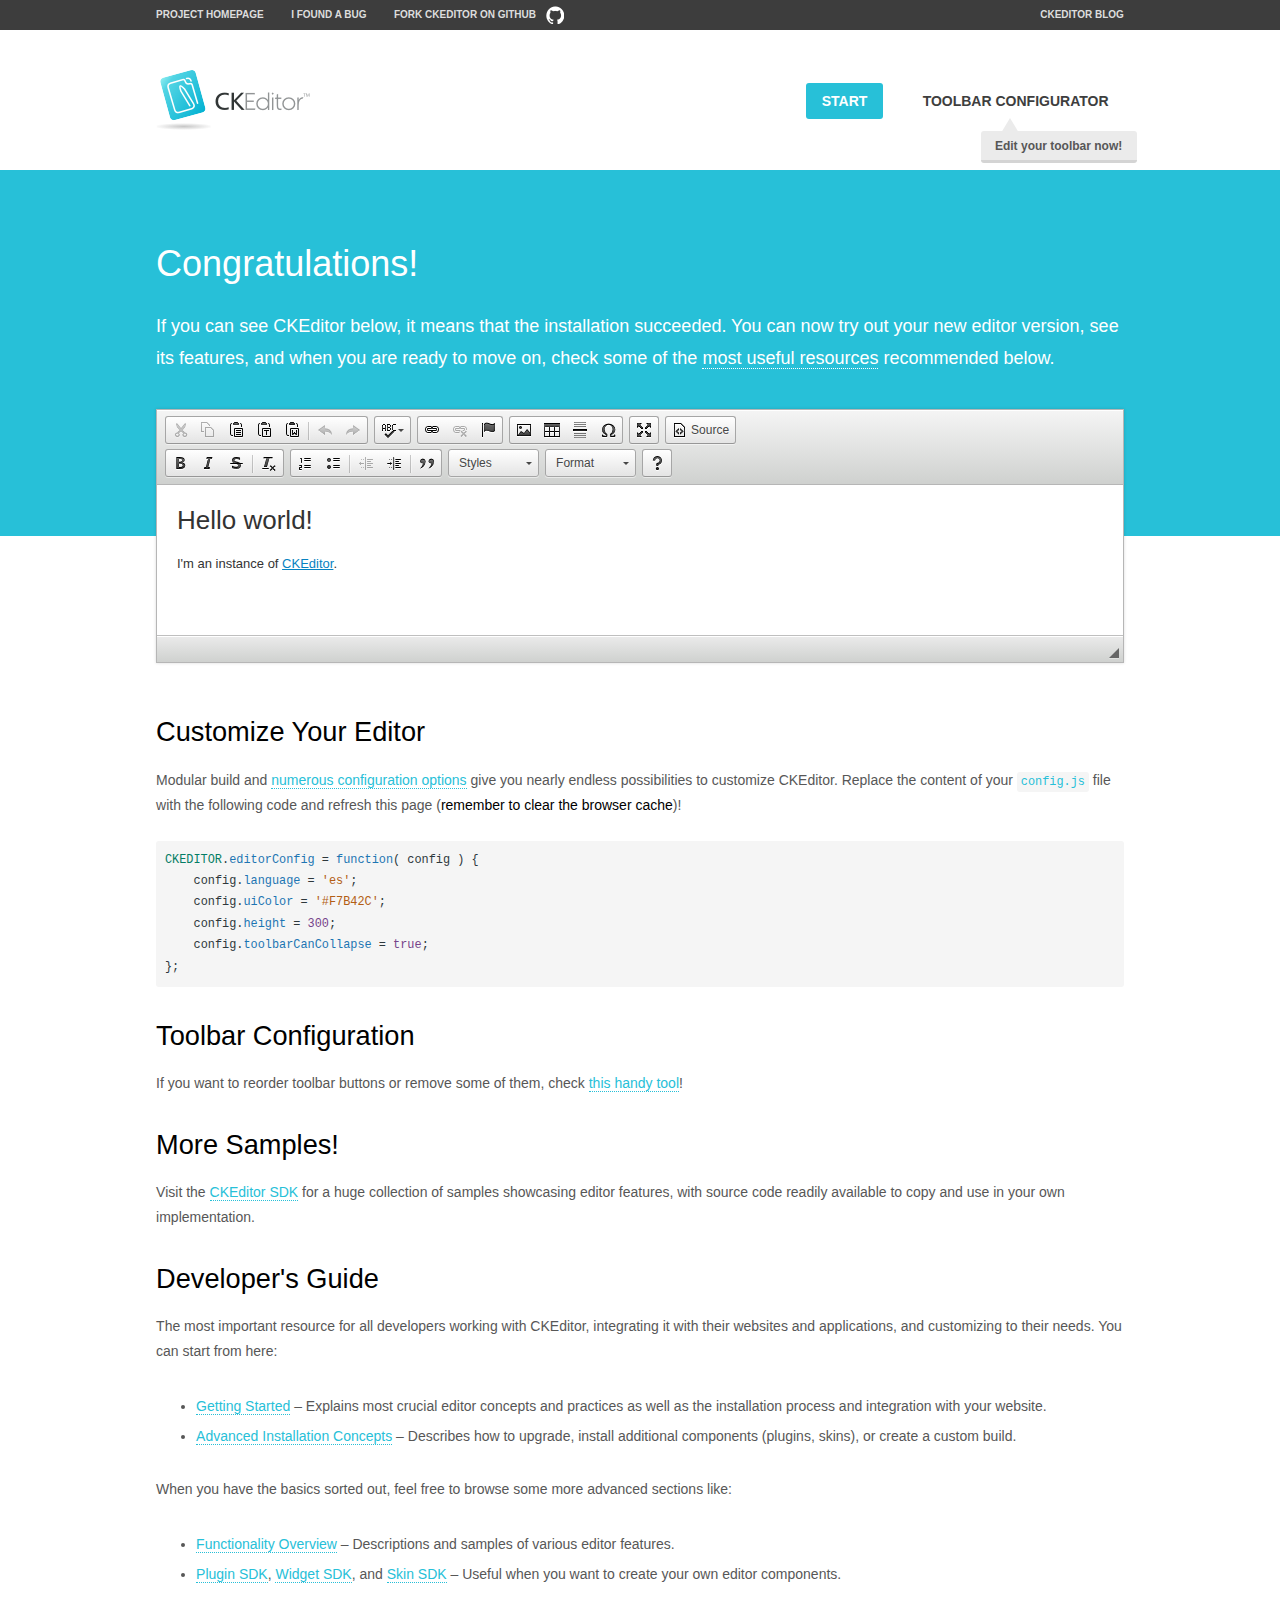
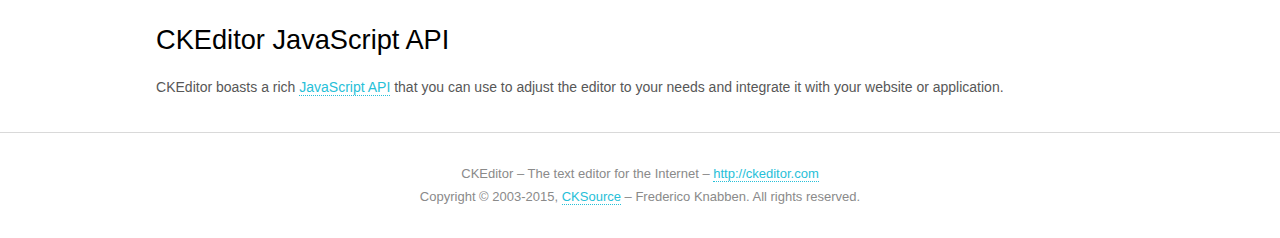
<file: js/ckeditor/samples/index.html>
<!DOCTYPE html>
<!--
Copyright (c) 2003-2015, CKSource - Frederico Knabben. All rights reserved.
For licensing, see LICENSE.md or http://ckeditor.com/license
-->
<html>
<head>
	<meta charset="utf-8">
	<title>CKEditor Sample</title>
	<script src="../ckeditor.js"></script>
	<script src="js/sample.js"></script>
	<link rel="stylesheet" href="css/samples.css">
	<link rel="stylesheet" href="toolbarconfigurator/lib/codemirror/neo.css">
</head>
<body id="main">

<nav class="navigation-a">
	<div class="grid-container">
		<ul class="navigation-a-left grid-width-70">
			<li><a href="http://ckeditor.com">Project Homepage</a></li>
			<li><a href="http://dev.ckeditor.com/">I found a bug</a></li>
			<li><a href="http://github.com/ckeditor/ckeditor-dev" class="icon-pos-right icon-navigation-a-github">Fork CKEditor on GitHub</a></li>
		</ul>
		<ul class="navigation-a-right grid-width-30">
			<li><a href="http://ckeditor.com/blog-list">CKEditor Blog</a></li>
		</ul>
	</div>
</nav>

<header class="header-a">
	<div class="grid-container">
		<h1 class="header-a-logo grid-width-30">
			<a href="index.html"><img src="img/logo.png" alt="CKEditor Sample"></a>
		</h1>

		<nav class="navigation-b grid-width-70">
			<ul>
				<li><a href="index.html" class="button-a button-a-background">Start</a></li>
				<li><a href="toolbarconfigurator/index.html" class="button-a">Toolbar configurator <span class="balloon-a balloon-a-nw">Edit your toolbar now!</span></a></li>
			</ul>
		</nav>
	</div>
</header>

<main>
	<div class="adjoined-top">
		<div class="grid-container">
			<div class="content grid-width-100">
				<h1>Congratulations!</h1>
				<p>
					If you can see CKEditor below, it means that the installation succeeded.
					You can now try out your new editor version, see its features, and when you are ready to move on, check some of the <a href="#sample-customize">most useful resources</a> recommended below.
				</p>
			</div>
		</div>
	</div>
	<div class="adjoined-bottom">
		<div class="grid-container">
			<div class="grid-width-100">
				<div id="editor">
					<h1>Hello world!</h1>
					<p>I'm an instance of <a href="http://ckeditor.com">CKEditor</a>.</p>
				</div>
			</div>
		</div>
	</div>

	<div class="grid-container">
		<div class="content grid-width-100">
			<section id="sample-customize">
				<h2>Customize Your Editor</h2>
				<p>Modular build and <a href="http://docs.ckeditor.com/#!/guide/dev_configuration">numerous configuration options</a> give you nearly endless possibilities to customize CKEditor. Replace the content of your <code><a href="../config.js">config.js</a></code> file with the following code and refresh this page (<strong>remember to clear the browser cache</strong>)!</p>
		<pre class="cm-s-neo CodeMirror"><code><span style="padding-right: 0.1px;"><span class="cm-variable">CKEDITOR</span>.<span class="cm-property">editorConfig</span> <span class="cm-operator">=</span> <span class="cm-keyword">function</span>( <span class="cm-def">config</span> ) {</span>
<span style="padding-right: 0.1px;"><span class="cm-tab">	</span><span class="cm-variable-2">config</span>.<span class="cm-property">language</span> <span class="cm-operator">=</span> <span class="cm-string">'es'</span>;</span>
<span style="padding-right: 0.1px;"><span class="cm-tab">	</span><span class="cm-variable-2">config</span>.<span class="cm-property">uiColor</span> <span class="cm-operator">=</span> <span class="cm-string">'#F7B42C'</span>;</span>
<span style="padding-right: 0.1px;"><span class="cm-tab">	</span><span class="cm-variable-2">config</span>.<span class="cm-property">height</span> <span class="cm-operator">=</span> <span class="cm-number">300</span>;</span>
<span style="padding-right: 0.1px;"><span class="cm-tab">	</span><span class="cm-variable-2">config</span>.<span class="cm-property">toolbarCanCollapse</span> <span class="cm-operator">=</span> <span class="cm-atom">true</span>;</span>
<span style="padding-right: 0.1px;">};</span></code></pre>
			</section>

			<section>
				<h2>Toolbar Configuration</h2>
				<p>If you want to reorder toolbar buttons or remove some of them, check <a href="toolbarconfigurator/index.html">this handy tool</a>!</p>
			</section>

			<section>
				<h2>More Samples!</h2>
				<p>Visit the <a href="http://sdk.ckeditor.com">CKEditor SDK</a> for a huge collection of samples showcasing editor features, with source code readily available to copy and use in your own implementation.</p>
			</section>

			<section>
				<h2>Developer's Guide</h2>
				<p>The most important resource for all developers working with CKEditor, integrating it with their websites and applications, and customizing to their needs. You can start from here:</p>
				<ul>
					<li><a href="http://docs.ckeditor.com/#!/guide/dev_installation">Getting Started</a> &ndash; Explains most crucial editor concepts and practices as well as the installation process and integration with your website.</li>
					<li><a href="http://docs.ckeditor.com/#!/guide/dev_advanced_installation">Advanced Installation Concepts</a> &ndash; Describes how to upgrade, install additional components (plugins, skins), or create a custom build.</li>
				</ul>
					<p>When you have the basics sorted out, feel free to browse some more advanced sections like:</p>
				<ul>
					<li><a href="http://docs.ckeditor.com/#!/guide/dev_features">Functionality Overview</a> &ndash; Descriptions and samples of various editor features.</li>
					<li><a href="http://docs.ckeditor.com/#!/guide/plugin_sdk_intro">Plugin SDK</a>, <a href="http://docs.ckeditor.com/#!/guide/widget_sdk_intro">Widget SDK</a>, and <a href="http://docs.ckeditor.com/#!/guide/skin_sdk_intro">Skin SDK</a> &ndash; Useful when you want to create your own editor components.</li>
				</ul>
			</section>

			<section>
				<h2>CKEditor JavaScript API</h2>
				<p>CKEditor boasts a rich <a href="http://docs.ckeditor.com/#!/api">JavaScript API</a> that you can use to adjust the editor to your needs and integrate it with your website or application.</p>
			</section>
		</div>
	</div>
</main>

<footer class="footer-a grid-container">
	<div class="grid-container">
		<p class="grid-width-100">
			CKEditor &ndash; The text editor for the Internet &ndash; <a class="samples" href="http://ckeditor.com/">http://ckeditor.com</a>
		</p>
		<p class="grid-width-100" id="copy">
			Copyright &copy; 2003-2015, <a class="samples" href="http://cksource.com/">CKSource</a> &ndash; Frederico Knabben. All rights reserved.
		</p>
	</div>
</footer>
<script>
	initSample();
</script>

</body>
</html>
</file>
<file: js/ckeditor/samples/css/samples.css>
/**
 * @license Copyright (c) 2003-2015, CKSource - Frederico Knabben. All rights reserved.
 * For licensing, see LICENSE.md or http://ckeditor.com/license
 */
@media (max-width: 900px) {
  .global-is-mobile-hidden {
    display: none !important;
  }
}
article,
aside,
details,
figcaption,
figure,
footer,
header,
hgroup,
main,
menu,
nav,
section {
  display: block;
}
body,
html {
  margin: 0;
  padding: 0;
  font: 16px / 1.8 Arial, 'Helvetica Neue', Helvetica, sans-serif;
  font-weight: 300;
  color: #575757;
}
.grid-width-10 {
  width: 10%;
}
.grid-width-20 {
  width: 20%;
}
.grid-width-30 {
  width: 30%;
}
.grid-width-40 {
  width: 40%;
}
.grid-width-50 {
  width: 50%;
}
.grid-width-60 {
  width: 60%;
}
.grid-width-70 {
  width: 70%;
}
.grid-width-80 {
  width: 80%;
}
.grid-width-90 {
  width: 90%;
}
.grid-width-100 {
  width: 100%;
}
@media (max-width: 900px) {
  .grid-width-10,
  .grid-width-20,
  .grid-width-30,
  .grid-width-40,
  .grid-width-50,
  .grid-width-60,
  .grid-width-70,
  .grid-width-80,
  .grid-width-90,
  .grid-width-100 {
    width: 100%;
  }
}
*[class*="grid-width"] {
  -webkit-box-sizing: border-box;
  -moz-box-sizing: border-box;
  box-sizing: border-box;
  padding-left: 4%;
  padding-right: 4%;
  float: left;
}
*[class*="grid-width"]:after,
.grid-container:after,
*[class*="grid-width"]:before,
.grid-container:before {
  content: '';
  display: block;
  overflow: hidden;
  visibility: hidden;
  font-size: 0;
  line-height: 0;
  width: 0;
  height: 0;
}
*[class*="grid-width"]:after,
.grid-container:after {
  clear: both;
}
.grid-container {
  -webkit-box-sizing: border-box;
  -moz-box-sizing: border-box;
  box-sizing: border-box;
  margin-left: auto;
  margin-right: auto;
}
.grid-container-nested *[class*="grid-width"]:first-child {
  padding-left: 0;
}
.grid-container-nested *[class*="grid-width"]:last-child {
  padding-right: 0;
}
@media (max-width: 900px) {
  .grid-container-nested *[class*="grid-width"]:first-child {
    padding-left: 4%;
  }
  .grid-container-nested *[class*="grid-width"]:last-child {
    padding-right: 4%;
  }
}
.header-a {
  min-height: 140px;
  overflow: hidden;
}
.header-a .header-a-logo {
  margin: 40px 0 0;
}
@media (max-width: 900px) {
  .header-a .header-a-logo {
    text-align: center;
  }
}
.header-a .header-a-logo img {
  border: transparent;
}
.navigation-a {
  height: 30px;
  background: #3d3d3d;
  position: absolute;
  left: 0;
  right: 0;
  top: 0;
  padding: 0;
  overflow: hidden;
}
@media (max-width: 900px) {
  .navigation-a {
    text-align: center;
  }
}
.navigation-a ul {
  list-style: none;
  margin: 0;
  overflow: hidden;
}
.navigation-a ul li,
.navigation-a ul li a {
  display: inline-block;
}
@media (max-width: 900px) {
  .navigation-a ul {
    width: auto;
    text-overflow: ellipsis;
    white-space: nowrap;
    display: inline-block;
    float: none;
  }
  .navigation-a ul:before,
  .navigation-a ul:after {
    display: none;
  }
}
.navigation-a ul.navigation-a-left {
  text-align: left;
}
@media (max-width: 900px) {
  .navigation-a ul.navigation-a-left {
    padding-right: 0;
  }
}
.navigation-a ul.navigation-a-right {
  text-align: right;
}
@media (max-width: 900px) {
  .navigation-a ul.navigation-a-right {
    padding-left: 23px;
  }
}
.navigation-a ul li + li {
  margin-left: 23px;
}
.navigation-a ul li a {
  font-size: 10px;
  font-size: 0.625rem;
  line-height: 18px;
  line-height: 1.13rem;
  line-height: 30px;
  float: left;
  color: #dddddd;
  font-weight: bold;
  text-decoration: none;
  text-transform: uppercase;
}
.navigation-a ul li a:hover {
  cursor: pointer;
  color: #ffffff;
}
.icon-navigation-a-github:before,
.icon-navigation-a-github:after {
  background-image: url("[data-uri]");
}
.navigation-b {
  text-align: right;
  margin: 52px 0 0;
  overflow: visible;
}
@media (max-width: 900px) {
  .navigation-b {
    text-align: center;
    margin-top: 20px;
    padding: 0;
  }
}
.navigation-b ul {
  padding: 0;
  list-style: none;
  margin: 0;
  overflow: visible;
}
.navigation-b ul li,
.navigation-b ul li a {
  display: inline-block;
}
@media (max-width: 900px) {
  .navigation-b ul {
    display: table;
    width: 100%;
    padding-bottom: 1.5em;
  }
}
@media (max-width: 900px) {
  .navigation-b ul li {
    display: table-row;
  }
}
.navigation-b ul li + li {
  margin-left: 20px;
}
@media (max-width: 900px) {
  .navigation-b ul li + li {
    margin-left: 0;
  }
}
.navigation-b ul li a {
  -webkit-box-sizing: border-box;
  -moz-box-sizing: border-box;
  box-sizing: border-box;
  text-transform: uppercase;
  text-decoration: none;
  outline: none;
}
@media (max-width: 900px) {
  .navigation-b ul li a {
    width: 100%;
    -webkit-border-radius: 0;
    -webkit-background-clip: padding-box;
    -moz-border-radius: 0;
    -moz-background-clip: padding;
    border-radius: 0;
    background-clip: padding-box;
  }
}
.footer-a {
  font-size: 13px;
  font-size: 0.8125rem;
  line-height: 23.4px;
  line-height: 1.46rem;
  padding-top: 2.25em;
  padding-bottom: 2.25em;
  overflow: hidden;
  color: #8a8a8a;
}
.footer-a a {
  color: #27c0d8;
  text-decoration: none;
  border-bottom: 1px dotted #27c0d8;
}
.footer-a a:hover {
  color: #23adc2;
}
.footer-a p {
  margin: 0;
  display: inline-block;
  text-align: center;
}
.content {
  font-size: 14px;
  font-size: 0.875rem;
  line-height: 25.2px;
  line-height: 1.57rem;
  overflow: hidden;
  padding-top: 1.5em;
  padding-bottom: 1.5em;
}
.content p {
  margin: 0.75em 0;
}
.content ul,
.content ol,
.content pre,
.content blockquote,
.content textarea:not([class^="cke"]),
.content .cke {
  margin: 1.875em 0;
}
.content code,
.content kbd {
  -webkit-border-radius: 3px;
  -webkit-background-clip: padding-box;
  -moz-border-radius: 3px;
  -moz-background-clip: padding;
  border-radius: 3px;
  background-clip: padding-box;
  padding: 3px 4px;
}
.content pre,
.content code,
.content kbd,
.content blockquote {
  background: #f5f5f5;
}
.content blockquote,
.content pre {
  background: none;
  border-left: 4px solid #27c0d8;
  padding: 1.5em 2.25em;
}
.content p a,
.content ul a,
.content ol a,
.content blockquote a,
.content h1 a,
.content h2 a,
.content h3 a,
.content h4 a,
.content h5 a {
  color: #27c0d8;
  text-decoration: none;
  border-bottom: 1px dotted #27c0d8;
}
.content p a:hover,
.content ul a:hover,
.content ol a:hover,
.content blockquote a:hover,
.content h1 a:hover,
.content h2 a:hover,
.content h3 a:hover,
.content h4 a:hover,
.content h5 a:hover {
  color: #23adc2;
}
.content h1,
.content h2,
.content h3,
.content h4,
.content h5 {
  color: #000;
  font-weight: 100;
}
.content h1 code,
.content h2 code,
.content h3 code,
.content h4 code,
.content h5 code,
.content h1 kbd,
.content h2 kbd,
.content h3 kbd,
.content h4 kbd,
.content h5 kbd {
  font-size: inherit;
}
.content h1 a.content-heading-anchor,
.content h2 a.content-heading-anchor,
.content h3 a.content-heading-anchor,
.content h4 a.content-heading-anchor,
.content h5 a.content-heading-anchor {
  font-weight: 100;
  vertical-align: middle;
  opacity: 0;
  border: 0;
}
.content h1:hover a.content-heading-anchor,
.content h2:hover a.content-heading-anchor,
.content h3:hover a.content-heading-anchor,
.content h4:hover a.content-heading-anchor,
.content h5:hover a.content-heading-anchor {
  opacity: 1;
}
.content h1:target a,
.content h2:target a,
.content h3:target a,
.content h4:target a,
.content h5:target a {
  -webkit-animation: targetLinkOpacity 0.5s linear alternate;
  -moz-animation: targetLinkOpacity 0.5s linear alternate;
  -o-animation: targetLinkOpacity 0.5s linear alternate;
  animation: targetLinkOpacity 0.5s linear alternate;
  opacity: 1;
}
.content input,
.content select,
.content textarea:not([class^="cke"]) {
  -webkit-border-radius: 3px;
  -webkit-background-clip: padding-box;
  -moz-border-radius: 3px;
  -moz-background-clip: padding;
  border-radius: 3px;
  background-clip: padding-box;
  -webkit-box-shadow: inset 0 1px 1px rgba(0, 0, 0, 0.08);
  -moz-box-shadow: inset 0 1px 1px rgba(0, 0, 0, 0.08);
  box-shadow: inset 0 1px 1px rgba(0, 0, 0, 0.08);
  font: inherit;
  color: inherit;
  border: 1px solid #d9d9d9;
  padding: .2em .5em;
}
.content input:focus,
.content select:focus,
.content textarea:not([class^="cke"]):focus {
  border-color: #66afe9;
  outline: 0;
  -webkit-box-shadow: inset 0 1px 1px rgba(0, 0, 0, 0.08), 0 0 8px #93c6ef;
  -moz-box-shadow: inset 0 1px 1px rgba(0, 0, 0, 0.08), 0 0 8px #93c6ef;
  box-shadow: inset 0 1px 1px rgba(0, 0, 0, 0.08), 0 0 8px #93c6ef;
}
.content abbr {
  border-bottom: 1px dotted #666;
  cursor: pointer;
}
.content blockquote {
  font-style: italic;
  font-family: Georgia, Times, "Times New Roman", serif;
  font-size: 16px;
  font-size: 1rem;
  line-height: 28.8px;
  line-height: 1.8rem;
}
.content em {
  font-style: italic;
}
.content h1 {
  font-size: 36px;
  font-size: 2.25rem;
  line-height: 64.8px;
  line-height: 4.05rem;
  margin: 1.125em 0 0;
}
.content h2 {
  font-size: 27.2px;
  font-size: 1.7rem;
  line-height: 48.96px;
  line-height: 3.06rem;
  margin: 0.9em 0 0;
}
.content h3 {
  font-size: 24px;
  font-size: 1.5rem;
  line-height: 43.2px;
  line-height: 2.7rem;
  font-weight: 500;
  margin: 0.75em 0 0;
}
.content h4 {
  font-size: 19.2px;
  font-size: 1.2rem;
  line-height: 34.56px;
  line-height: 2.16rem;
  font-weight: 500;
  margin: 0.75em 0 0;
}
.content h5 {
  font-size: 17.6px;
  font-size: 1.1rem;
  line-height: 31.68px;
  line-height: 1.98rem;
  font-weight: 500;
  margin: 0.75em 0 0;
}
.content hr {
  border: 0;
  border-top: 4px solid #d9d9d9;
  margin: 1.5em 0;
}
.content input[type="text"] {
  height: 1.8em;
  line-height: 1.8em;
}
.content input[type="button"] {
  -webkit-appearance: button;
  -moz-appearance: button;
  appearance: button;
}
.content kbd {
  font-size: 12px;
  font-size: 0.75rem;
  line-height: 21.6px;
  line-height: 1.35rem;
  font-family: Arial, 'Helvetica Neue', Helvetica, sans-serif;
  padding: 2px 6px;
  -webkit-box-shadow: 0 0 4px #ffffff inset, 0 2px 0 #d9d9d9;
  -moz-box-shadow: 0 0 4px #ffffff inset, 0 2px 0 #d9d9d9;
  box-shadow: 0 0 4px #ffffff inset, 0 2px 0 #d9d9d9;
}
.content p img {
  vertical-align: middle;
}
.content p pre {
  padding: 1.5em;
}
.content pre {
  padding: 0;
  border: 0;
  tab-size: 4;
  -o-tab-size: 4;
  -moz-tab-size: 4;
}
.content pre,
.content code {
  font-size: 11.89px;
  font-size: 0.743rem;
  line-height: 21.4px;
  line-height: 1.34rem;
  font-family: Consolas, Menlo, Monaco, Lucida Console, Liberation Mono, DejaVu Sans Mono, Bitstream Vera Sans Mono, Courier New, monospace, serif;
}
.content pre a,
.content code a {
  border: 0;
}
.content pre code {
  padding: 0.75em;
  display: block;
}
.content strong {
  color: #000;
}
.content ul ul,
.content ol ul,
.content ul ol,
.content ol ol {
  margin: 0.75em 0;
}
.content ul li,
.content ol li {
  font-size: 14px;
  font-size: 0.875rem;
  line-height: 30.24px;
  line-height: 1.89rem;
}
.content textarea:not([class^="cke"]) {
  width: 100%;
}
.content div.todo {
  border: 2px dotted #444;
  padding: 10px;
  margin: 60px 0 10px 0;
  /* Remove me some day */
}
.content div.todo:before {
  content: "TODO";
  font-weight: bold;
}
body a.button-a,
body button.button-a,
body input.button-a {
  -webkit-border-radius: 3px;
  -webkit-background-clip: padding-box;
  -moz-border-radius: 3px;
  -moz-background-clip: padding;
  border-radius: 3px;
  background-clip: padding-box;
  font-size: 14px;
  font-size: 0.875rem;
  line-height: 25.2px;
  line-height: 1.57rem;
  height: 36px;
  line-height: 36px;
  padding: 0 1.1em;
  font-weight: 700;
  color: #3e3e3e;
  white-space: nowrap;
  text-decoration: none;
  display: inline-block;
  cursor: pointer;
  border: 0;
  vertical-align: middle;
  margin: 1px 0;
  background: transparent;
}
body a.button-a.icon-pos-left,
body button.button-a.icon-pos-left,
body input.button-a.icon-pos-left {
  padding-left: .8em;
}
body a.button-a.icon-pos-right,
body button.button-a.icon-pos-right,
body input.button-a.icon-pos-right {
  padding-right: .8em;
}
body a.button-a.button-a-no-text,
body button.button-a.button-a-no-text,
body input.button-a.button-a-no-text {
  -webkit-border-radius: 100px;
  -webkit-background-clip: padding-box;
  -moz-border-radius: 100px;
  -moz-background-clip: padding;
  border-radius: 100px;
  background-clip: padding-box;
  width: 36px;
  padding: 0;
  text-indent: -999px;
  overflow: hidden;
  position: relative;
  text-align: center;
}
body a.button-a.button-a-no-text:before,
body button.button-a.button-a-no-text:before,
body input.button-a.button-a-no-text:before {
  position: absolute;
  left: 50%;
  top: 50%;
  margin: -9px 0 0 -9px;
}
@media (max-width: 900px) {
  body a.button-a.button-a-mobile-collapsed,
  body button.button-a.button-a-mobile-collapsed,
  body input.button-a.button-a-mobile-collapsed {
    -webkit-border-radius: 100px;
    -webkit-background-clip: padding-box;
    -moz-border-radius: 100px;
    -moz-background-clip: padding;
    border-radius: 100px;
    background-clip: padding-box;
    width: 36px;
    padding: 0;
    text-indent: -999px;
    overflow: hidden;
    position: relative;
    text-align: center;
  }
  body a.button-a.button-a-mobile-collapsed:before,
  body button.button-a.button-a-mobile-collapsed:before,
  body input.button-a.button-a-mobile-collapsed:before {
    position: absolute;
    left: 50%;
    top: 50%;
    margin: -9px 0 0 -9px;
  }
  body a.button-a.button-a-mobile-collapsed:before,
  body button.button-a.button-a-mobile-collapsed:before,
  body input.button-a.button-a-mobile-collapsed:before {
    position: absolute;
    left: 50%;
    top: 50%;
    margin: -9px 0 0 -9px;
  }
}
body a.button-a:active,
body button.button-a:active,
body input.button-a:active,
body a.button-a:hover,
body button.button-a:hover,
body input.button-a:hover {
  color: #fff;
  background: #23adc2;
}
body a.button-a:focus,
body button.button-a:focus,
body input.button-a:focus {
  border-color: #66afe9;
  outline: 0;
  -webkit-box-shadow: inset 0 1px 1px rgba(0, 0, 0, 0.075), 0 0 8px #93c6ef;
  -moz-box-shadow: inset 0 1px 1px rgba(0, 0, 0, 0.075), 0 0 8px #93c6ef;
  box-shadow: inset 0 1px 1px rgba(0, 0, 0, 0.075), 0 0 8px #93c6ef;
}
body a.button-a-soft,
body button.button-a-soft,
body input.button-a-soft {
  background: #e7e7e7;
}
body a.button-a-soft:active,
body button.button-a-soft:active,
body input.button-a-soft:active,
body a.button-a-soft:hover,
body button.button-a-soft:hover,
body input.button-a-soft:hover {
  color: #3e3e3e;
  background: #cecece;
}
body a.button-a-background,
body button.button-a-background,
body input.button-a-background,
body a.navigation-b ul li a:hover,
body button.navigation-b ul li a:hover,
body input.navigation-b ul li a:hover {
  color: #fff;
  background: #27c0d8;
}
body a.button-a-background:active,
body button.button-a-background:active,
body input.button-a-background:active,
body a.button-a-background:hover,
body button.button-a-background:hover,
body input.button-a-background:hover,
body a.navigation-b ul li a:hover:active,
body button.navigation-b ul li a:hover:active,
body input.navigation-b ul li a:hover:active,
body a.navigation-b ul li a:hover:hover,
body button.navigation-b ul li a:hover:hover,
body input.navigation-b ul li a:hover:hover {
  color: #fff;
  background: #23adc2;
}
.balloon-a {
  font-size: 12px;
  font-size: 0.75rem;
  line-height: 21.6px;
  line-height: 1.35rem;
  -webkit-border-radius: 3px;
  -webkit-background-clip: padding-box;
  -moz-border-radius: 3px;
  -moz-background-clip: padding;
  border-radius: 3px;
  background-clip: padding-box;
  border-bottom: 3px solid #d4d4d4;
  background: #ebebeb;
  display: inline-block;
  white-space: nowrap;
  padding: .4em 1.2em .2em;
  font-weight: 700;
  position: relative;
  z-index: 1000;
  text-transform: none;
  color: #575757;
}
.balloon-a:hover {
  color: #575757;
}
.balloon-a:before {
  content: '';
  width: 0;
  height: 0;
  border-style: solid;
  position: absolute;
}
.balloon-a-ne:before,
.balloon-a-nw:before {
  top: -13px;
  border-width: 0 9px 15.6px 9px;
  border-color: transparent transparent #ebebeb transparent;
}
.balloon-a-se:before,
.balloon-a-sw:before {
  bottom: -13px;
  border-width: 15.6px 9px 0 9px;
  border-color: #ebebeb transparent transparent transparent;
}
.balloon-a-nw:before,
.balloon-a-sw:before {
  left: 20px;
}
.balloon-a-ne:before,
.balloon-a-se:before {
  right: 20px;
}
.icon-pos-left:before,
.icon-pos-right:after {
  content: '';
  display: inline-block;
  width: 18px;
  height: 18px;
  vertical-align: middle;
  background-repeat: no-repeat;
}
.icon-pos-left:before {
  margin-right: 10px;
}
.icon-pos-right:after {
  margin-left: 10px;
}
.icon-download:before,
.icon-download:after {
  background-image: url("[data-uri]");
}
.icon-question-mark:before,
.icon-question-mark:after {
  background-image: url("[data-uri]");
}
.icon-close:before,
.icon-close:after {
  background-image: url("[data-uri]");
}
.ie8 .switch > * {
  vertical-align: middle;
}
.ie8 .switch input[type="radio"] {
  margin: 0 0.25em;
  display: inline-block;
}
.ie8 .switch label {
  margin-left: 0 !important;
  margin-right: 0 !important;
}
.ie8 .switch label[data-for="1"] {
  float: left;
}
.ie8 .switch label[data-for="2"] {
  float: right;
}
.ie8 .switch .switch-inner {
  display: none;
}
.switch {
  font-size: 14px;
  font-size: 0.875rem;
  line-height: 25.2px;
  line-height: 1.57rem;
  font-weight: bold;
  background-color: #27c0d8;
  overflow: hidden;
  display: inline-block;
  padding: 0.75em 0.25em;
  color: #fff;
  -webkit-border-radius: 3px;
  -webkit-background-clip: padding-box;
  -moz-border-radius: 3px;
  -moz-background-clip: padding;
  border-radius: 3px;
  background-clip: padding-box;
  position: relative;
}
.switch input[type="radio"] {
  display: none;
}
.switch label {
  position: relative;
  z-index: 2;
  float: left;
  cursor: pointer;
  padding: 0 0.75em;
}
.switch label:hover {
  text-decoration: underline;
}
.switch .switch-inner {
  float: left;
  background-color: #FFF;
  height: 1.5em;
  width: 4.125em;
  padding: 2px;
  margin: 0 0.25em;
  -webkit-border-radius: 5.5px;
  -webkit-background-clip: padding-box;
  -moz-border-radius: 5.5px;
  -moz-background-clip: padding;
  border-radius: 5.5px;
  background-clip: padding-box;
}
.switch .switch-inner .handler {
  overflow: hidden;
  position: relative;
  display: block;
  height: 1.5em;
  width: 1.5em;
  background: #25b4cb;
  -webkit-border-radius: 4.5px;
  -webkit-background-clip: padding-box;
  -moz-border-radius: 4.5px;
  -moz-background-clip: padding;
  border-radius: 4.5px;
  background-clip: padding-box;
}
.switch .switch-inner .handler:before {
  content: '';
  display: block;
  position: absolute;
  top: 0;
  right: 0;
  bottom: 3px;
  left: 0;
  background-color: #34c4da;
  -webkit-border-bottom-left-radius: 4.5px;
  -moz-border-radius-bottomleft: 4.5px;
  border-bottom-left-radius: 4.5px;
  -webkit-border-bottom-right-radius: 4.5px;
  -webkit-background-clip: padding-box;
  -moz-border-radius-bottomright: 4.5px;
  -moz-background-clip: padding;
  border-bottom-right-radius: 4.5px;
  background-clip: padding-box;
}
.switch:hover .switch-inner .handler:before {
  background: #45c9dd;
}
.switch input[data-num="2"]:checked ~ .switch-inner > .handler {
  margin-left: auto;
}
.switch input[data-num="2"]:checked ~ label[data-for="1"] {
  padding-right: 5.125em;
  margin-right: -4.375em;
}
.switch input[data-num="1"]:checked ~ label[data-for="2"] {
  padding-left: 5.125em;
  margin-left: -4.375em;
}
.toggler {
  -webkit-user-select: none;
  -moz-user-select: none;
  -ms-user-select: none;
  user-select: none;
}
.toggler label {
  cursor: pointer;
}
.toggler [data-collapse] {
  display: inherit;
}
.toggler [data-expand] {
  display: none;
}
.toggler.collapsed [data-collapse] {
  display: none;
}
.toggler.collapsed [data-expand] {
  display: inherit;
}
.toggler-container {
  overflow: hidden;
}
.toggler-container.collapsed {
  height: 0;
}
.icon-toggler-expanded:before,
.icon-toggler-collapsed:before,
.icon-toggler-expanded:after,
.icon-toggler-collapsed:after {
  background-image: url("[data-uri]");
}
.icon-toggler-expanded.icon-light:before,
.icon-toggler-collapsed.icon-light:before,
.icon-toggler-expanded.icon-light:after,
.icon-toggler-collapsed.icon-light:after {
  background-image: url("[data-uri]");
}
.icon-toggler-expanded:before,
.icon-toggler-expanded:after {
  background-position: top left;
}
.icon-toggler-collapsed:before,
.icon-toggler-collapsed:after {
  background-position: bottom left;
}
.modal {
  padding: 20px;
  border-radius: 3px;
  background-color: white;
  max-width: 700px;
  -webkit-box-sizing: border-box;
  -moz-box-sizing: border-box;
  box-sizing: border-box;
  width: 80% !important;
  top: 50% !important;
  -webkit-transform: translate(-50%, -50%) !important;
  -moz-transform: translate(-50%, -50%) !important;
  -o-transform: translate(-50%, -50%) !important;
  -ms-transform: translate(-50%, -50%) !important;
  transform: translate(-50%, -50%) !important;
}
.modal-close {
  -webkit-border-radius: 100px;
  -webkit-background-clip: padding-box;
  -moz-border-radius: 100px;
  -moz-background-clip: padding;
  border-radius: 100px;
  background-clip: padding-box;
  cursor: pointer;
  height: 18px;
  width: 18px;
  position: absolute;
  top: 10px;
  right: 10px;
  font-size: 17px;
  text-align: center;
  line-height: 19px;
  background: #cccccc;
}
main .grid-container,
header .grid-container,
.navigation-a > div,
footer > div {
  max-width: 968px;
}
.header-a {
  margin-top: 30px;
}
.footer-a {
  border-top: 1px solid #d9d9d9;
}
.adjoined-top {
  background-color: #27c0d8;
  color: #fff;
}
.adjoined-top .content h1,
.adjoined-top .content h2,
.adjoined-top .content h3,
.adjoined-top .content h4,
.adjoined-top .content h5 {
  color: #fff;
}
.adjoined-top .content p {
  font-size: 18px;
  font-size: 1.125rem;
  line-height: 32.4px;
  line-height: 2.02rem;
  font-weight: 100;
}
.adjoined-top .content p a {
  text-decoration: none;
  border-bottom: 1px dotted #fff;
  color: inherit;
}
.adjoined-top .content p a:hover {
  color: #e6e6e6;
}
.adjoined-top .content button {
  color: #fff;
}
.adjoined-top .content strong {
  color: #fff;
}
.adjoined-top .content code {
  font-size: inherit;
  color: #27c0d8;
}
.adjoined-bottom {
  position: relative;
}
.adjoined-bottom:before {
  z-index: -1;
  content: '';
  background: #27c0d8;
  position: absolute;
  top: 0;
  left: 0;
  right: 0;
  height: 50%;
}
main .grid-container,
header .grid-container,
.navigation-a > div,
footer > div {
  max-width: 1052px;
}
main .grid-container.freed-width {
  max-width: none;
}
.switch {
  background: #25b4cb;
  float: right;
  overflow: visible;
}
.switch .balloon-a {
  position: absolute;
  top: -40px;
  right: 50%;
  margin-right: -15px;
  background: #FFEFC1;
  border-bottom-color: #DCDCA4;
}
.switch .balloon-a:before {
  border-color: #FFEFC1 transparent transparent transparent;
}
#toolbar .editors-container {
  overflow: hidden;
  height: 0;
  transition: height 200ms;
}
#toolbar .editors-container.active {
  height: auto;
}
#main #editor {
  background: #FFF;
  padding: 2% 4%;
  border: dashed 5px #27c0d8;
}
div.cke a.cke_button,
div.cke .cke_combo_button {
  border-bottom: none;
}
div.cke a.cke_button.cke_combo_button,
div.cke .cke_combo_button.cke_combo_button {
  border-bottom: 1px solid #a6a6a6;
}
#main .adjoined-top:before {
  height: 335px;
}
#toolbar .adjoined-top:before {
  height: 219px;
}
#toolbar .adjoined-top .grid-container-nested {
  height: 147px;
}
.content .grid-switch-magic {
  margin: 3.5em 0 0;
}
#info-box {
  padding-bottom: 0;
}
#info-box > div {
  width: 100%;
  text-align: right;
}
#info-box > div .toggler {
  padding-right: 0;
}
#info-box > div .toggler:hover {
  background: transparent;
  color: #000;
}
#info-box > div .toggler:hover > label {
  text-decoration: underline;
}
#info-box > div h2 {
  float: left;
  margin-top: 0;
}
#info-box > div#instructions-container {
  text-align: left;
}
#toolbarModifierWrapper {
  overflow: hidden;
  height: 0;
  opacity: 0;
  transition: height 200ms;
}
#toolbarModifierWrapper.active {
  height: auto;
  opacity: 1;
}
header {
  overflow: visible;
}
header div.grid-container {
  overflow: visible;
}
header .navigation-b {
  overflow: visible;
}
header .navigation-b ul {
  overflow: visible;
}
header .navigation-b a {
  position: relative;
}
header .balloon-a {
  position: absolute;
  top: 48px;
  left: 50%;
  margin-left: -35px;
}
@media (max-width: 1140px) {
  header .balloon-a {
    left: auto;
    margin-left: auto;
    right: 50%;
    margin-right: -35px;
  }
  header .balloon-a:before {
    left: auto;
    right: 22px;
  }
}
@media (max-width: 900px) {
  header .balloon-a {
    display: none;
  }
}
#toolbar .cke_toolbar {
  pointer-events: none;
  -webkit-user-select: none;
  -moz-user-select: none;
  -ms-user-select: none;
  user-select: none;
  cursor: default;
}
.some-toolbar-active .cke_toolbar {
  zoom: 1;
  filter: alpha(opacity=50);
  -webkit-opacity: 0.5;
  -moz-opacity: 0.5;
  opacity: 0.5;
}
.cke_toolbar.active {
  position: relative;
  zoom: 1;
  filter: alpha(opacity=100);
  -webkit-opacity: 1;
  -moz-opacity: 1;
  opacity: 1;
}
.cke_toolbar.active:after {
  content: '';
  display: block;
  position: absolute;
  top: 0;
  right: 6px;
  bottom: 5px;
  left: 0;
  -webkit-border-radius: 5px;
  -webkit-background-clip: padding-box;
  -moz-border-radius: 5px;
  -moz-background-clip: padding;
  border-radius: 5px;
  background-clip: padding-box;
  -webkit-box-shadow: 0px 0px 15px 3px #fff4b0;
  -moz-box-shadow: 0px 0px 15px 3px #fff4b0;
  box-shadow: 0px 0px 15px 3px #fff4b0;
}
.cke_toolbar.active .cke_toolgroup {
  -webkit-box-shadow: none;
  -moz-box-shadow: none;
  box-shadow: none;
  border-color: #e3c300;
}
.cke_toolbar.active .cke_combo,
.cke_toolbar.active .cke_toolgroup {
  position: relative;
  z-index: 2;
}
.cke_toolbar.active .cke_combo_button {
  -webkit-box-shadow: none;
  -moz-box-shadow: none;
  box-shadow: none;
}
.unselectable {
  -webkit-user-select: none;
  -moz-user-select: none;
  -ms-user-select: none;
  user-select: none;
}
.toolbar {
  padding: 5px 0;
  margin-bottom: 2.4em;
  overflow: hidden;
  background: #fff;
}
.toolbar button.button-a.cke_button {
  cursor: pointer;
  display: inline-block;
  padding: 4px 6px;
  outline: 0;
  border: 1px solid #a6a6a6;
}
.toolbar button.button-a.hidden {
  display: none;
}
.toolbar button.button-a.left {
  float: left;
  margin-right: 8px;
}
.toolbar button.button-a.right {
  float: right;
  margin-left: 8px;
}
.toolbar button.button-a .highlight {
  color: #ffefc1;
}
.configContainer.hidden,
.toolbarModifier.hidden,
.toolbarModifier-hints.hidden {
  display: none;
}
.toolbarModifier :focus,
.toolbar button:focus,
.configContainer textarea.configCode:focus {
  outline: none;
}
div.toolbarModifier {
  padding: 0;
  overflow: hidden;
  width: 100%;
  position: relative;
  display: table;
  border-collapse: collapse;
}
div.toolbarModifier ::-moz-focus-inner {
  border: 0;
}
div.toolbarModifier .empty {
  display: none;
}
div.toolbarModifier.empty-visible .empty {
  display: table-row;
  zoom: 1;
  filter: alpha(opacity=60);
  -webkit-opacity: 0.6;
  -moz-opacity: 0.6;
  opacity: 0.6;
}
div.toolbarModifier .empty > p {
  line-height: 31px;
}
div.toolbarModifier > ul {
  padding: 0;
  margin: 0;
  border-top: 1px solid #cccccc;
  width: 100%;
}
div.toolbarModifier > ul[data-type="table-header"] {
  display: table-header-group;
}
div.toolbarModifier > ul[data-type="table-body"] {
  display: table-row-group;
}
div.toolbarModifier > ul p {
  padding: 0;
  margin: 0;
}
div.toolbarModifier > ul > li {
  display: table-row;
}
div.toolbarModifier > ul > li[data-type="header"] {
  font-weight: bold;
  user-select: none;
  cursor: default;
}
div.toolbarModifier > ul > li[data-type="group"],
div.toolbarModifier > ul > li[data-type="separator"] {
  border-bottom: 1px solid #cccccc;
}
div.toolbarModifier > ul > li[data-type="subgroup"] {
  border-top: 1px solid #eee;
}
div.toolbarModifier > ul > li[data-type="subgroup"]:first-child {
  border-top: none;
}
div.toolbarModifier > ul > li[data-type="group"].active,
div.toolbarModifier > ul > li[data-type="group"]:hover,
div.toolbarModifier > ul > li[data-type="separator"].active,
div.toolbarModifier > ul > li[data-type="separator"]:hover {
  overflow: hidden;
  z-index: 2;
}
div.toolbarModifier > ul > li[data-type="group"].active,
div.toolbarModifier > ul > li[data-type="separator"].active,
div.toolbarModifier > ul > li[data-type="group"].active:hover,
div.toolbarModifier > ul > li[data-type="separator"].active:hover {
  background: #f0fafb;
}
div.toolbarModifier > ul > li[data-type="group"]:hover,
div.toolbarModifier > ul > li[data-type="separator"]:hover {
  background: #fffbe3;
}
div.toolbarModifier > ul > li[data-type="separator"] {
  background: #f5f5f5;
}
div.toolbarModifier > ul > li[data-type="separator"]:after {
  content: '';
  width: 100%;
}
div.toolbarModifier > ul > li[data-type="separator"] > p {
  padding: 2px 5px;
}
div.toolbarModifier > ul > li > p,
div.toolbarModifier > ul > li > ul {
  display: table-cell;
  vertical-align: middle;
}
div.toolbarModifier > ul > li p {
  padding-left: 5px;
  min-width: 200px;
}
div.toolbarModifier > ul > li p span {
  white-space: nowrap;
  cursor: default;
}
div.toolbarModifier > ul > li p span button {
  font-size: 12.666px;
  margin-right: 5px;
  cursor: pointer;
  background: #fff;
  -webkit-border-radius: 5px;
  -webkit-background-clip: padding-box;
  -moz-border-radius: 5px;
  -moz-background-clip: padding;
  border-radius: 5px;
  background-clip: padding-box;
  border: 1px solid #bbb;
  padding: 0 7px;
  line-height: 12px;
  height: 20px;
}
div.toolbarModifier > ul > li p span button:not(.disabled):hover,
div.toolbarModifier > ul > li p span button:not(.disabled):focus {
  color: #fff;
  background-color: #454545;
  border-color: transparent;
}
div.toolbarModifier > ul > li p span button.move.disabled {
  cursor: default;
  zoom: 1;
  filter: alpha(opacity=20);
  -webkit-opacity: 0.2;
  -moz-opacity: 0.2;
  opacity: 0.2;
}
div.toolbarModifier > ul > li ul {
  border-collapse: collapse;
  padding: 0;
  width: 100%;
}
div.toolbarModifier > ul > li ul li {
  display: table-row;
  list-style-type: none;
  line-height: 1;
}
div.toolbarModifier > ul > li ul li[data-type="subgroup"] {
  border-top: 1px solid #dddddd;
}
div.toolbarModifier > ul > li ul li[data-type="subgroup"]:first-child {
  border-top: 0;
}
div.toolbarModifier > ul > li ul li[data-type="subgroup"] [data-type="button"] {
  -webkit-border-radius: 3px;
  -webkit-background-clip: padding-box;
  -moz-border-radius: 3px;
  -moz-background-clip: padding;
  border-radius: 3px;
  background-clip: padding-box;
  padding: 0 2px;
}
div.toolbarModifier > ul > li ul li[data-type="subgroup"] [data-type="button"]:focus {
  background: rgba(0, 0, 0, 0.04);
}
div.toolbarModifier > ul > li ul li[data-type="subgroup"] [data-type="button"] input {
  vertical-align: middle;
}
div.toolbarModifier > ul > li ul li > p,
div.toolbarModifier > ul > li ul li > ul {
  display: table-cell;
  vertical-align: middle;
}
div.toolbarModifier > ul > li ul li ul {
  padding: 0;
}
div.toolbarModifier > ul > li ul li ul li {
  padding: 0;
  display: inline-block;
  cursor: pointer;
  margin: 2px 5px 2px 0;
}
div.toolbarModifier > ul > li ul li ul li .cke_combo_text {
  cursor: pointer;
  white-space: nowrap;
}
div.toolbarModifier > ul > li ul li ul li .cke_toolgroup,
div.toolbarModifier > ul > li ul li ul li .cke_combo_button {
  cursor: pointer;
  margin: 0;
  vertical-align: middle;
  border: 1px solid #ddd;
  font-size: 11.41px;
  font-size: 0.713rem;
  line-height: 20.54px;
  line-height: 1.28rem;
}
div.toolbarModifier > .codemirror-wrapper {
  overflow-y: auto;
}
div.toolbarModifier-hints {
  float: right;
  width: 350px;
  min-width: 150px;
  overflow-y: auto;
  margin-left: 1.5em;
}
div.toolbarModifier-hints h3 {
  font-size: 18.08px;
  font-size: 1.13rem;
  line-height: 32.54px;
  line-height: 2.03rem;
  padding: 0.36em 1.5em;
  background: #f5f5f5;
  border-bottom: 1px solid #dddddd;
  margin-top: 0;
  margin-bottom: 1.2em;
}
div.toolbarModifier-hints dl {
  margin-bottom: 1.2em;
  overflow: hidden;
}
div.toolbarModifier-hints dl .list-header {
  font-weight: bold;
  border: 0;
  padding-bottom: 0.6em;
}
div.toolbarModifier-hints dl > p {
  text-align: center;
}
div.toolbarModifier-hints dl dt {
  float: left;
  width: 9em;
  clear: both;
  text-align: right;
  border-top: 1px solid #dddddd;
  padding-left: 1.5em;
  padding-right: .1em;
  -webkit-box-sizing: border-box;
  -moz-box-sizing: border-box;
  box-sizing: border-box;
}
div.toolbarModifier-hints dl dt code {
  background: none;
  border: none;
  vertical-align: middle;
}
div.toolbarModifier-hints dl dd {
  margin-left: 10em;
  clear: right;
  padding-right: 1.5em;
}
div.toolbarModifier-hints dl dd code {
  line-height: 2.2em;
}
div.toolbarModifier-hints dl dd:after {
  content: '\00a0';
  display: block;
  clear: left;
  float: right;
  height: 0;
  width: 0;
}
.toolbarModifier-hints,
.configContainer textarea.configCode,
.CodeMirror {
  -webkit-border-radius: 3px;
  -webkit-background-clip: padding-box;
  -moz-border-radius: 3px;
  -moz-background-clip: padding;
  border-radius: 3px;
  background-clip: padding-box;
  border: 1px solid #ccc;
  font-size: 13.01px;
  font-size: 0.813rem;
  line-height: 23.42px;
  line-height: 1.46rem;
}
.configContainer textarea.configCode,
.CodeMirror pre,
.CodeMirror-linenumber {
  font-size: 13.01px;
  font-size: 0.813rem;
  line-height: 23.42px;
  line-height: 1.46rem;
  font-family: Consolas, Menlo, Monaco, Lucida Console, Liberation Mono, DejaVu Sans Mono, Bitstream Vera Sans Mono, Courier New, monospace, serif;
}
.CodeMirror pre {
  border: none;
  padding: 0;
  margin: 0;
}
.configContainer textarea.configCode {
  -webkit-box-sizing: border-box;
  -moz-box-sizing: border-box;
  box-sizing: border-box;
  color: #575757;
  padding: 10px;
  width: 100%;
  min-height: 500px;
  margin: 0;
  resize: none;
  outline: none;
  -moz-tab-size: 4;
  tab-size: 4;
  white-space: pre;
  word-wrap: normal;
  overflow: auto;
}
.CodeMirror-hints.toolbar-modifier {
  padding: 0;
  color: #575757;
  font-size: 14px;
  font-size: 0.875rem;
  line-height: 25.2px;
  line-height: 1.57rem;
  font-family: Consolas, Menlo, Monaco, Lucida Console, Liberation Mono, DejaVu Sans Mono, Bitstream Vera Sans Mono, Courier New, monospace, serif;
}
.CodeMirror-hints.toolbar-modifier .CodeMirror-hint-active {
  color: #575757;
  background: #f0fafb;
}
.CodeMirror-hints.toolbar-modifier > li:hover {
  background: #fffbe3;
}
/* Text modifier */
#toolbarModifierWrapper {
  margin-bottom: 1.2em;
}
#toolbarModifierWrapper .invalid .CodeMirror {
  background: #fff8f8;
  border-color: red;
}
#toolbarModifierWrapper .CodeMirror {
  height: auto;
  padding: 0 0.6em;
}
.staticContainer {
  position: fixed;
  top: 0;
  width: 100%;
  z-index: 10;
}
.staticContainer > .grid-container {
  max-width: 1052px;
}
.staticContainer > .grid-container .inner {
  background: #fff;
}
.staticContainer > .grid-container .inner .toolbar {
  margin-bottom: 0;
}
#help {
  position: relative;
  top: -15px;
  left: -5px;
}
#help-content {
  display: none;
}
/*# sourceMappingURL=[data-uri] */
</file>
<file: js/ckeditor/samples/toolbarconfigurator/lib/codemirror/neo.css>
/* neo theme for codemirror */

/* Color scheme */

.cm-s-neo.CodeMirror {
  background-color:#ffffff;
  color:#2e383c;
  line-height:1.4375;
}
.cm-s-neo .cm-comment {color:#75787b}
.cm-s-neo .cm-keyword, .cm-s-neo .cm-property {color:#1d75b3}
.cm-s-neo .cm-atom,.cm-s-neo .cm-number {color:#75438a}
.cm-s-neo .cm-node,.cm-s-neo .cm-tag {color:#9c3328}
.cm-s-neo .cm-string {color:#b35e14}
.cm-s-neo .cm-variable,.cm-s-neo .cm-qualifier {color:#047d65}


/* Editor styling */

.cm-s-neo pre {
  padding:0;
}

.cm-s-neo .CodeMirror-gutters {
  border:none;
  border-right:10px solid transparent;
  background-color:transparent;
}

.cm-s-neo .CodeMirror-linenumber {
  padding:0;
  color:#e0e2e5;
}

.cm-s-neo .CodeMirror-guttermarker { color: #1d75b3; }
.cm-s-neo .CodeMirror-guttermarker-subtle { color: #e0e2e5; }
</file>
